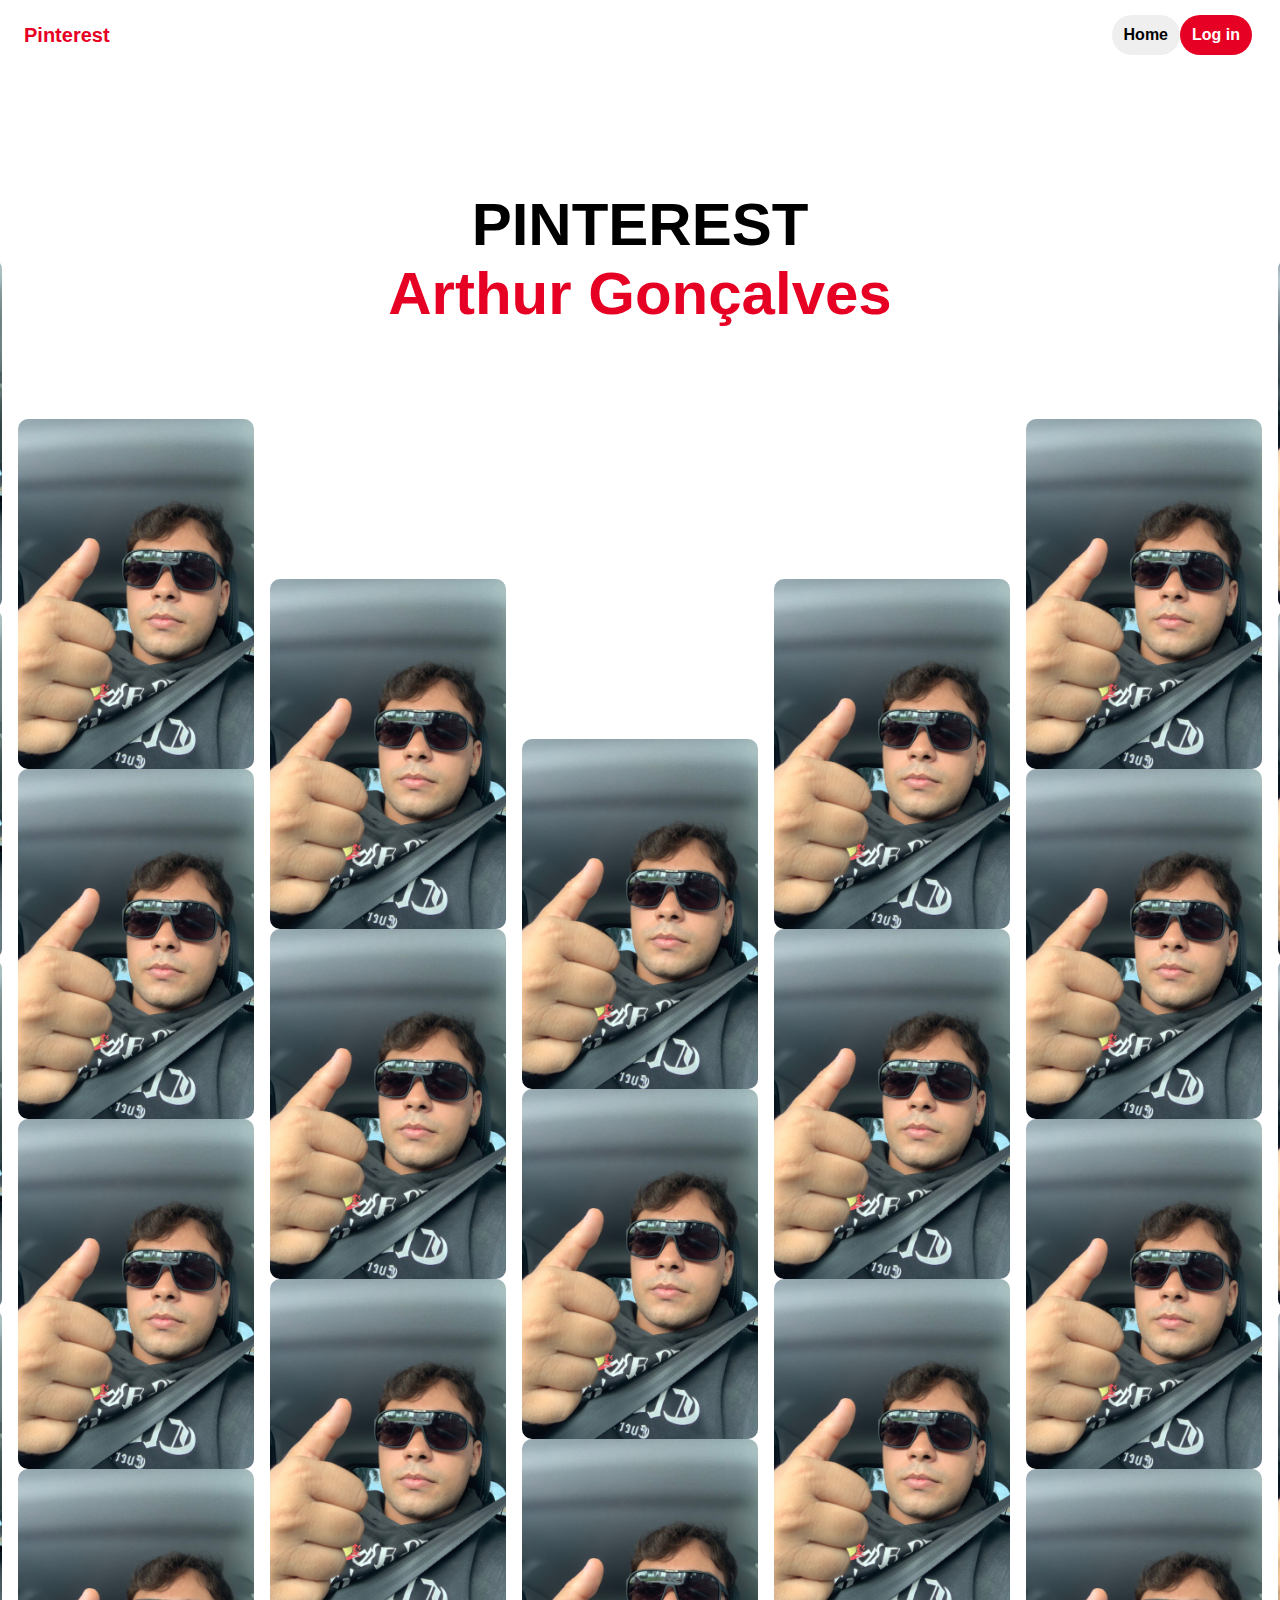
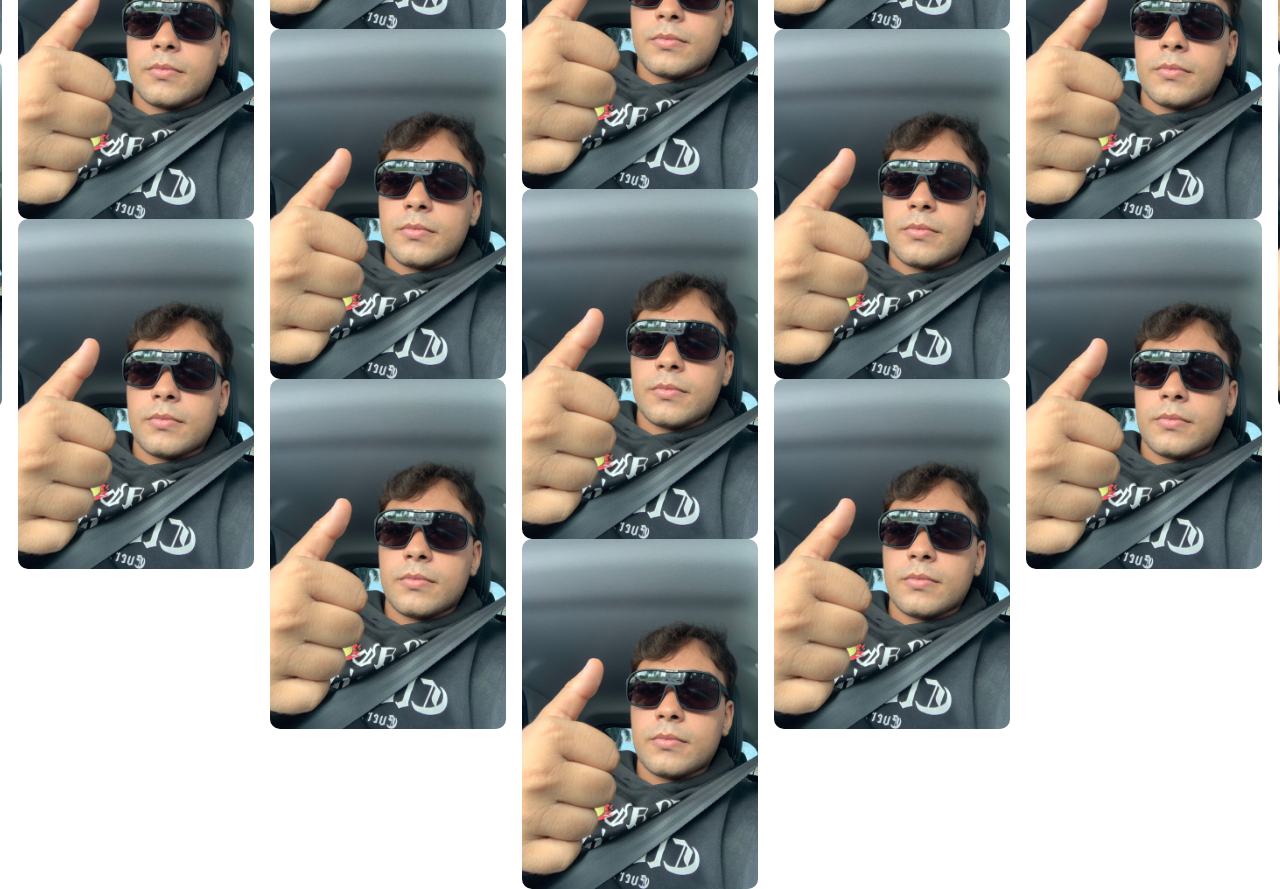
<file: index.html>
<!DOCTYPE html>
<html lang="en">
<head>
<meta charset="UTF-8" />
<meta name="viewport" content="width=device-width, initial-scale=1.0" />
<title>Pinterest</title>
<link rel="stylesheet" href="styles/styles.css" />
</head>
<body>
<header>
<h3>Pinterest</h3> 
<nav>
<ul>


<div class="buttons">
<button class="signup" onclick="window.location.href = 'index.html';">Home</button>
<button class="login" onclick="window.location.href = 'login.html';">Log in</button>


</div>
</nav>
</header>

<div class="heading">
<span class="text">PINTEREST</span>

<div class="wrapper">
<div class="offset">
<h2 class="text animate-before">Arthur Gonçalves</h2>
</div>
<div class="offset">
<h2 class="text animate-before">Raphael Domingues</h2>
</div>
<div class="offset">
<h2 class="text animate-before">Maurício Dantas</h2>
</div>
<div class="offset">
<h2 class="text animate-before">Gustavo Nóbrega</h2>
</div>
    </div>
        </div>

<div class="grid-container">
<div class="grid">

<div class="column animate-before">
<div class="item"></div>
<div class="item"></div>
<div class="item"></div>
<div class="item"></div>
<div class="item"></div>
</div>
<div class="column animate-before">
<div class="item"></div>
<div class="item"></div>
<div class="item"></div>
<div class="item"></div>
<div class="item"></div>
</div>
<div class="column animate-before">
<div class="item"></div>
<div class="item"></div>
<div class="item"></div>
<div class="item"></div>
<div class="item"></div>
</div>
<div class="column animate-before">
<div class="item"></div>
<div class="item"></div>
<div class="item"></div>
<div class="item"></div>
<div class="item"></div>
</div>
<div class="column animate-before">
<div class="item"></div>
<div class="item"></div>
<div class="item"></div>
<div class="item"></div>
<div class="item"></div>
</div>
<div class="column animate-before">
<div class="item"></div>
<div class="item"></div>
<div class="item"></div>
<div class="item"></div>
<div class="item"></div>
</div>
<div class="column animate-before">
<div class="item"></div>
<div class="item"></div>
<div class="item"></div>
<div class="item"></div>
<div class="item"></div>
</div>
</div>
<div class="grid">
<div class="column animate-before">
<div class="item"></div>
<div class="item"></div>
<div class="item"></div>
<div class="item"></div>
<div class="item"></div>
</div>
<div class="column animate-before">
<div class="item"></div>
<div class="item"></div>
<div class="item"></div>
<div class="item"></div>
<div class="item"></div>
</div>
<div class="column animate-before">
<div class="item"></div>
<div class="item"></div>
<div class="item"></div>
<div class="item"></div>
<div class="item"></div>
</div>
<div class="column animate-before">
<div class="item"></div>
<div class="item"></div>
<div class="item"></div>
<div class="item"></div>
<div class="item"></div>
</div>
<div class="column animate-before">
<div class="item"></div>
<div class="item"></div>
<div class="item"></div>
<div class="item"></div>
<div class="item"></div>
</div>
<div class="column animate-before">
<div class="item"></div>
<div class="item"></div>
<div class="item"></div>
<div class="item"></div>
<div class="item"></div>
</div>
<div class="column animate-before">
<div class="item"></div>
<div class="item"></div>
<div class="item"></div>
<div class="item"></div>
<div class="item"></div>
</div>
</div>
<div class="grid">
<div class="column animate-before">
<div class="item"></div>
<div class="item"></div>
<div class="item"></div>
<div class="item"></div>
<div class="item"></div>
</div>
<div class="column animate-before">
<div class="item"></div>
<div class="item"></div>
<div class="item"></div>
<div class="item"></div>
<div class="item"></div>
</div>
<div class="column animate-before">
<div class="item"></div>
<div class="item"></div>
<div class="item"></div>
<div class="item"></div>
<div class="item"></div>
</div>
<div class="column animate-before">
<div class="item"></div>
<div class="item"></div>
<div class="item"></div>
<div class="item"></div>
<div class="item"></div>
</div>
<div class="column animate-before">
<div class="item"></div>
<div class="item"></div>
<div class="item"></div>
<div class="item"></div>
<div class="item"></div>
</div>
<div class="column animate-before">
<div class="item"></div>
<div class="item"></div>
<div class="item"></div>
<div class="item"></div>
<div class="item"></div>
</div>
<div class="column animate-before">
<div class="item"></div>
<div class="item"></div>
<div class="item"></div>
<div class="item"></div>
<div class="item"></div>
</div>
</div>
</div>

<script src="script.js"></script>
</body>
</html>
</file>
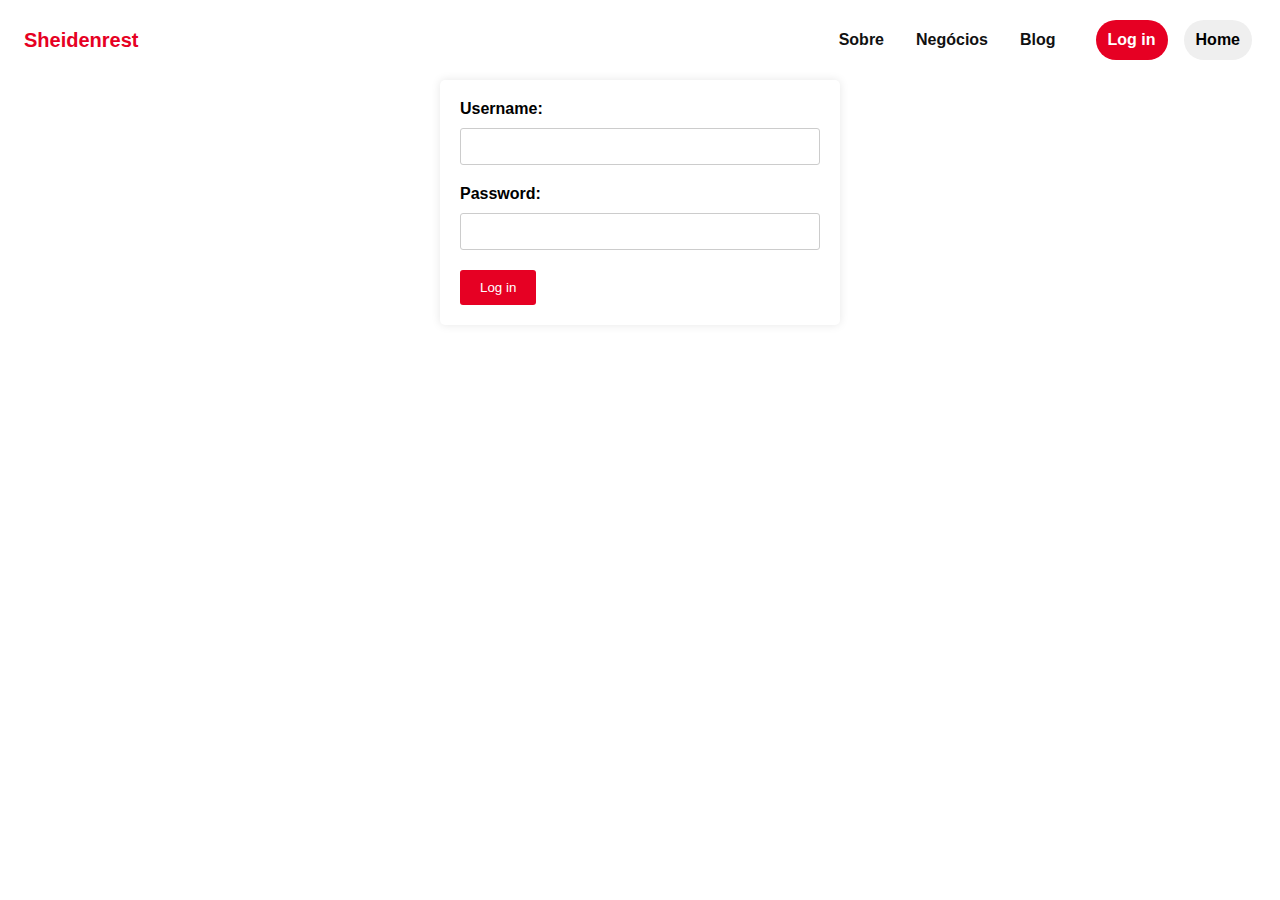
<file: login.html>
<!DOCTYPE html>
<html lang="en">
<head>
  <meta charset="UTF-8" />
  <meta name="viewport" content="width=device-width, initial-scale=1.0" />
  <title>Sheidenrest</title>
  <link rel="stylesheet" href="styles/styles.css" />
  <link rel="stylesheet" href="login.css" />
</head>
<body>
  <header>
    <h3>Sheidenrest</h3>  
    <nav>
      <ul>
        <li><a href="#">Sobre</a></li>
      </ul>
      <ul>
        <li><a href="#">Negócios</a></li>
      </ul>
      <ul>
        <li><a href="#">Blog</a></li>
      </ul>

      <div class="buttons">
        <button class="login">Log in</button>
        <button class="signup" onclick="window.location.href = 'index.html';">Home</button>
      </div>
    </nav>
  </header>

  <main>
    <h2></h2>
    <form action="main.html" method="post" class="login-form" target="_blank">
      <label for="username">Username:</label>
      <input type="text" id="username" name="username">
      <label for="password">Password:</label>
      <input type="password" id="password" name="password">
      <input type="submit" value="Log in">
    </form>
  </main>
</body>
</html>
</file>
<file: styles/styles.css>
* {
  margin: 0;
  padding: 0;
  -webkit-box-sizing: border-box;
          box-sizing: border-box;
}

*,
button,
input {
  font-family: -apple-system, Ubuntu, Arial, sans-serif;
}

*,
li {
  list-style: none;
}

.animate-before {
  -webkit-transform: translateY(40px);
          transform: translateY(40px);
  opacity: 0;
  pointer-events: none;
}

.animate-after {
  -webkit-transform: translateY(-40px);
          transform: translateY(-40px);
  opacity: 0;
  pointer-events: none;
}

header {
  display: -webkit-box;
  display: -ms-flexbox;
  display: flex;
  -webkit-box-pack: justify;
      -ms-flex-pack: justify;
          justify-content: space-between;
  -webkit-box-align: center;
      -ms-flex-align: center;
          align-items: center;
  padding: 15px 28px 15px 24px;
}

header h3 {
  color: #e60023;
  font-size: 20px;
  font-weight: 700;
}

header nav {
  display: -webkit-box;
  display: -ms-flexbox;
  display: flex;
  -webkit-box-align: center;
      -ms-flex-align: center;
          align-items: center;
}

header nav ul li {
  padding: 16px;
}

header nav ul li a {
  text-decoration: none;
  font-size: 16px;
  color: #111;
  font-weight: 700;
}

header nav ul li a:hover {
  text-decoration: underline;
}

header nav .buttons {
  display: -webkit-box;
  display: -ms-flexbox;
  display: flex;
  margin-left: 24px;
}

header nav .buttons button {
  font-size: 16px;
  font-weight: 700;
  padding: 11px 12px;
  border-radius: 24px;
  border: none;
  display: -webkit-box;
  display: -ms-flexbox;
  display: flex;
  -webkit-box-align: center;
      -ms-flex-align: center;
          align-items: center;
  -webkit-box-pack: center;
      -ms-flex-pack: center;
          justify-content: center;
}

header nav .buttons .login {
  color: #fff;
  background: #e60023;
}

header nav .buttons .signup {
  margin-left: 16px;
  background: #efefef;
}

.heading {
  margin-top: 120px;
  display: -webkit-box;
  display: -ms-flexbox;
  display: flex;
  -webkit-box-orient: vertical;
  -webkit-box-direction: normal;
      -ms-flex-direction: column;
          flex-direction: column;
  -webkit-box-align: center;
      -ms-flex-align: center;
          align-items: center;
  text-align: center;
}

.heading .text {
  font-size: 60px;
  font-weight: 600;
}

.heading .wrapper {
  position: relative;
}

.heading .wrapper .offset {
  position: absolute;
  top: 0;
  left: 0;
  -webkit-transform: translateX(-50%);
          transform: translateX(-50%);
}

.heading .wrapper .text {
  white-space: nowrap;
  color: #e60023;
  -webkit-transition-duration: 1s;
          transition-duration: 1s;
}

.grid-container {
  display: -webkit-box;
  display: -ms-flexbox;
  display: flex;
  -webkit-box-orient: vertical;
  -webkit-box-direction: normal;
      -ms-flex-direction: column;
          flex-direction: column;
  -webkit-box-align: center;
      -ms-flex-align: center;
          align-items: center;
  overflow: hidden;
}

.grid {
  display: -ms-grid;
  display: grid;
  -ms-grid-columns: (252px)[7];
  grid-template-columns: repeat(7, 252px);
  max-height: 0px;
  visibility: hidden;
  pointer-events: none;
}

.grid.active {
  max-height: unset;
  visibility: visible;
  pointer-events: auto;
}

.column {
  width: 100%;
  display: -webkit-box;
  display: -ms-flexbox;
  display: flex;
  -webkit-box-orient: vertical;
  -webkit-box-direction: normal;
      -ms-flex-direction: column;
          flex-direction: column;
  -webkit-box-align: center;
      -ms-flex-align: center;
          align-items: center;
  -webkit-transition: 1s;
  transition: 1s;
}

.column:nth-child(1) {
  margin-top: 0;
  -webkit-transition-delay: 0s;
          transition-delay: 0s;
}

.column:nth-child(2) {
  margin-top: 160px;
  -webkit-transition-delay: 0.2s;
          transition-delay: 0.2s;
}

.column:nth-child(3) {
  margin-top: 320px;
  -webkit-transition-delay: 0.4s;
          transition-delay: 0.4s;
}

.column:nth-child(4) {
  margin-top: 480px;
  -webkit-transition-delay: 0.6s;
          transition-delay: 0.6s;
}

.column:nth-child(5) {
  margin-top: 320px;
  -webkit-transition-delay: 0.8s;
          transition-delay: 0.8s;
}

.column:nth-child(6) {
  margin-top: 160px;
  -webkit-transition-delay: 1s;
          transition-delay: 1s;
}

.column:nth-child(7) {
  margin-top: 0;
  -webkit-transition-delay: 1.2s;
          transition-delay: 1.2s;
}

.item {
  width: 236px;
  height: 350px;
  background: #e60023;
  border-radius: 10px;
  display: flex;
  justify-content: space-between;
  overflow: hidden;
  background-image: url('/eu.jpeg'), url('/kannabico.png'), url('/suga.png'), url('/gugu.png');
  background-size: cover; 
}



/*# sourceMappingURL=styles.css.map */
</file>
<file: login.css>
/* Estilo para o formulário de login */
.login-form {
  max-width: 400px;
  margin: 0 auto;
  padding: 20px;
  background-color: #fff;
  border-radius: 5px;
  box-shadow: 0 0 10px rgba(0, 0, 0, 0.1);
}

.login-form label {
  display: block;
  margin-bottom: 10px;
  font-weight: bold;
}

.login-form input[type="text"],
.login-form input[type="password"] {
  width: 100%;
  padding: 10px;
  border: 1px solid #ccc;
  border-radius: 3px;
  margin-bottom: 20px;
}

.login-form input[type="submit"] {
  background-color: #e60023;
  color: #fff;
  border: none;
  padding: 10px 20px;
  border-radius: 3px;
  cursor: pointer;
  transition: background-color 0.3s;
}

.login-form input[type="submit"]:hover {
  background-color: #c3001a;
}
</file>
